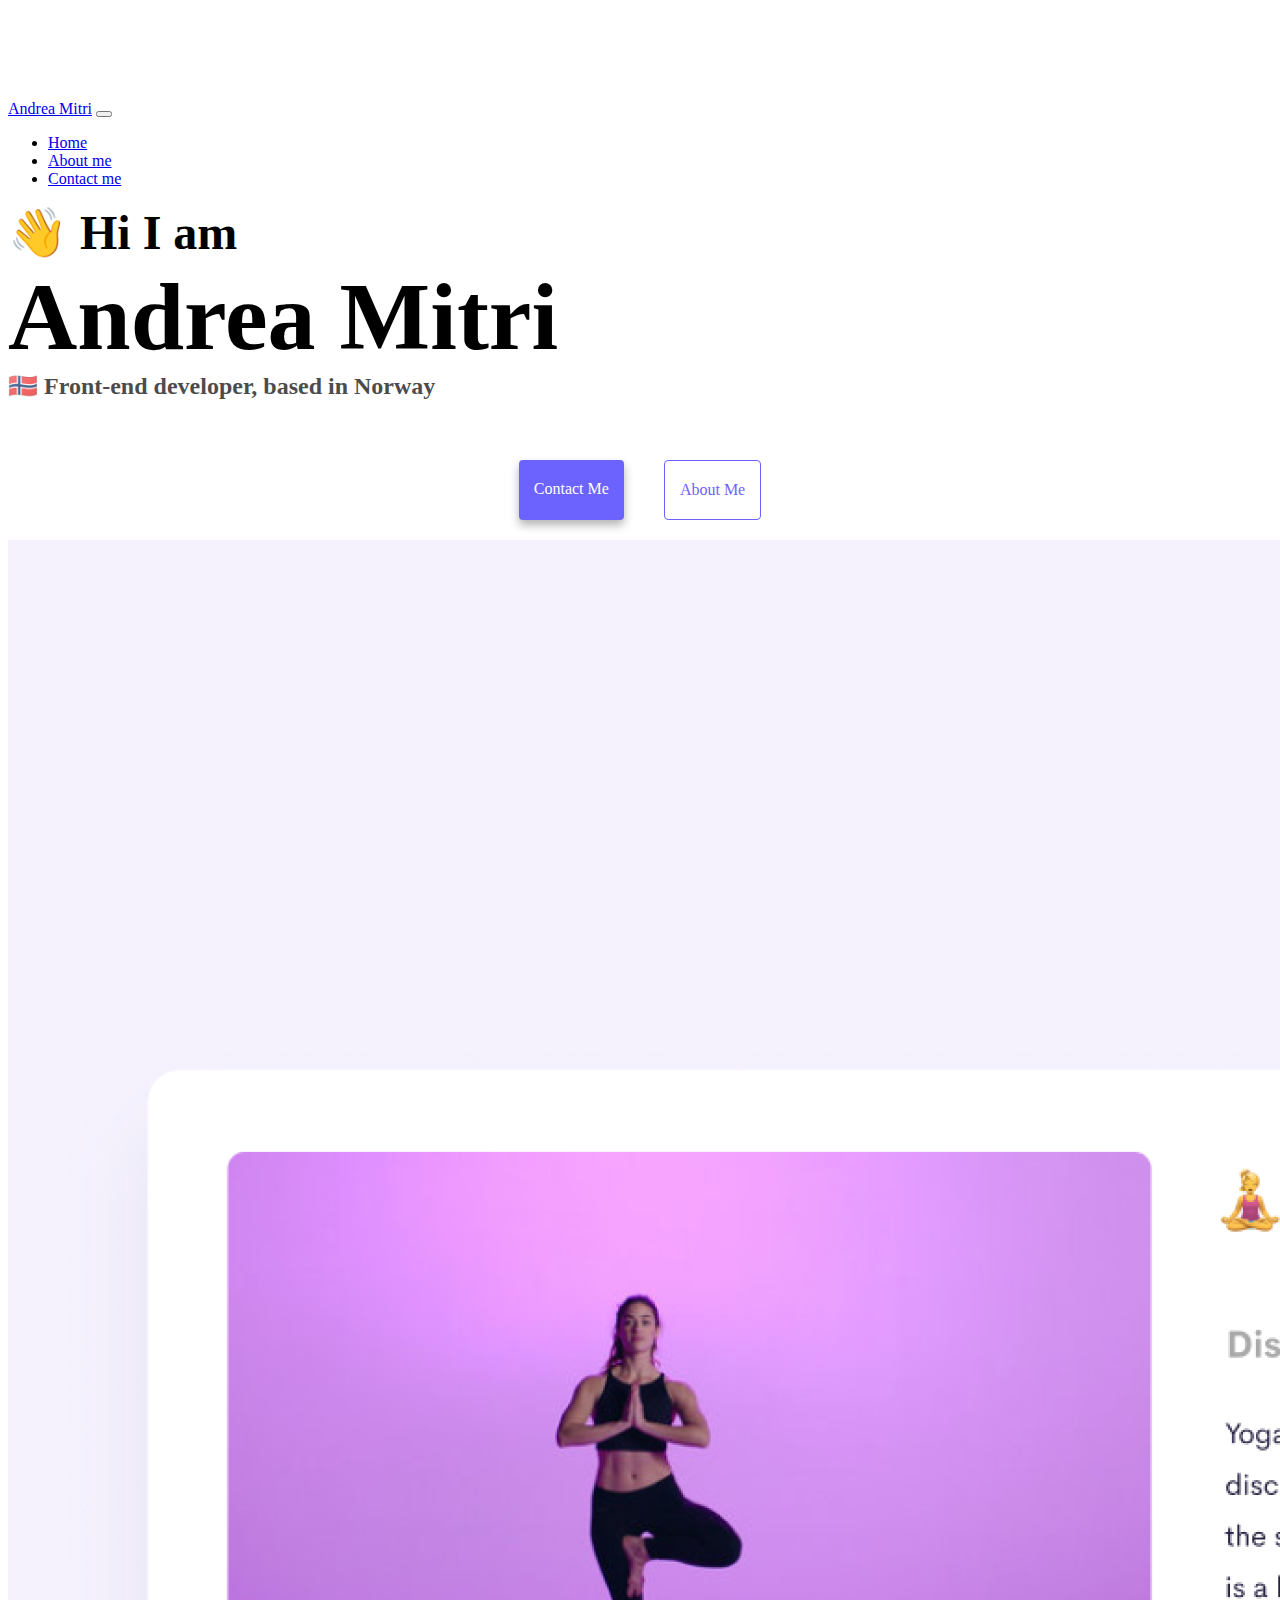
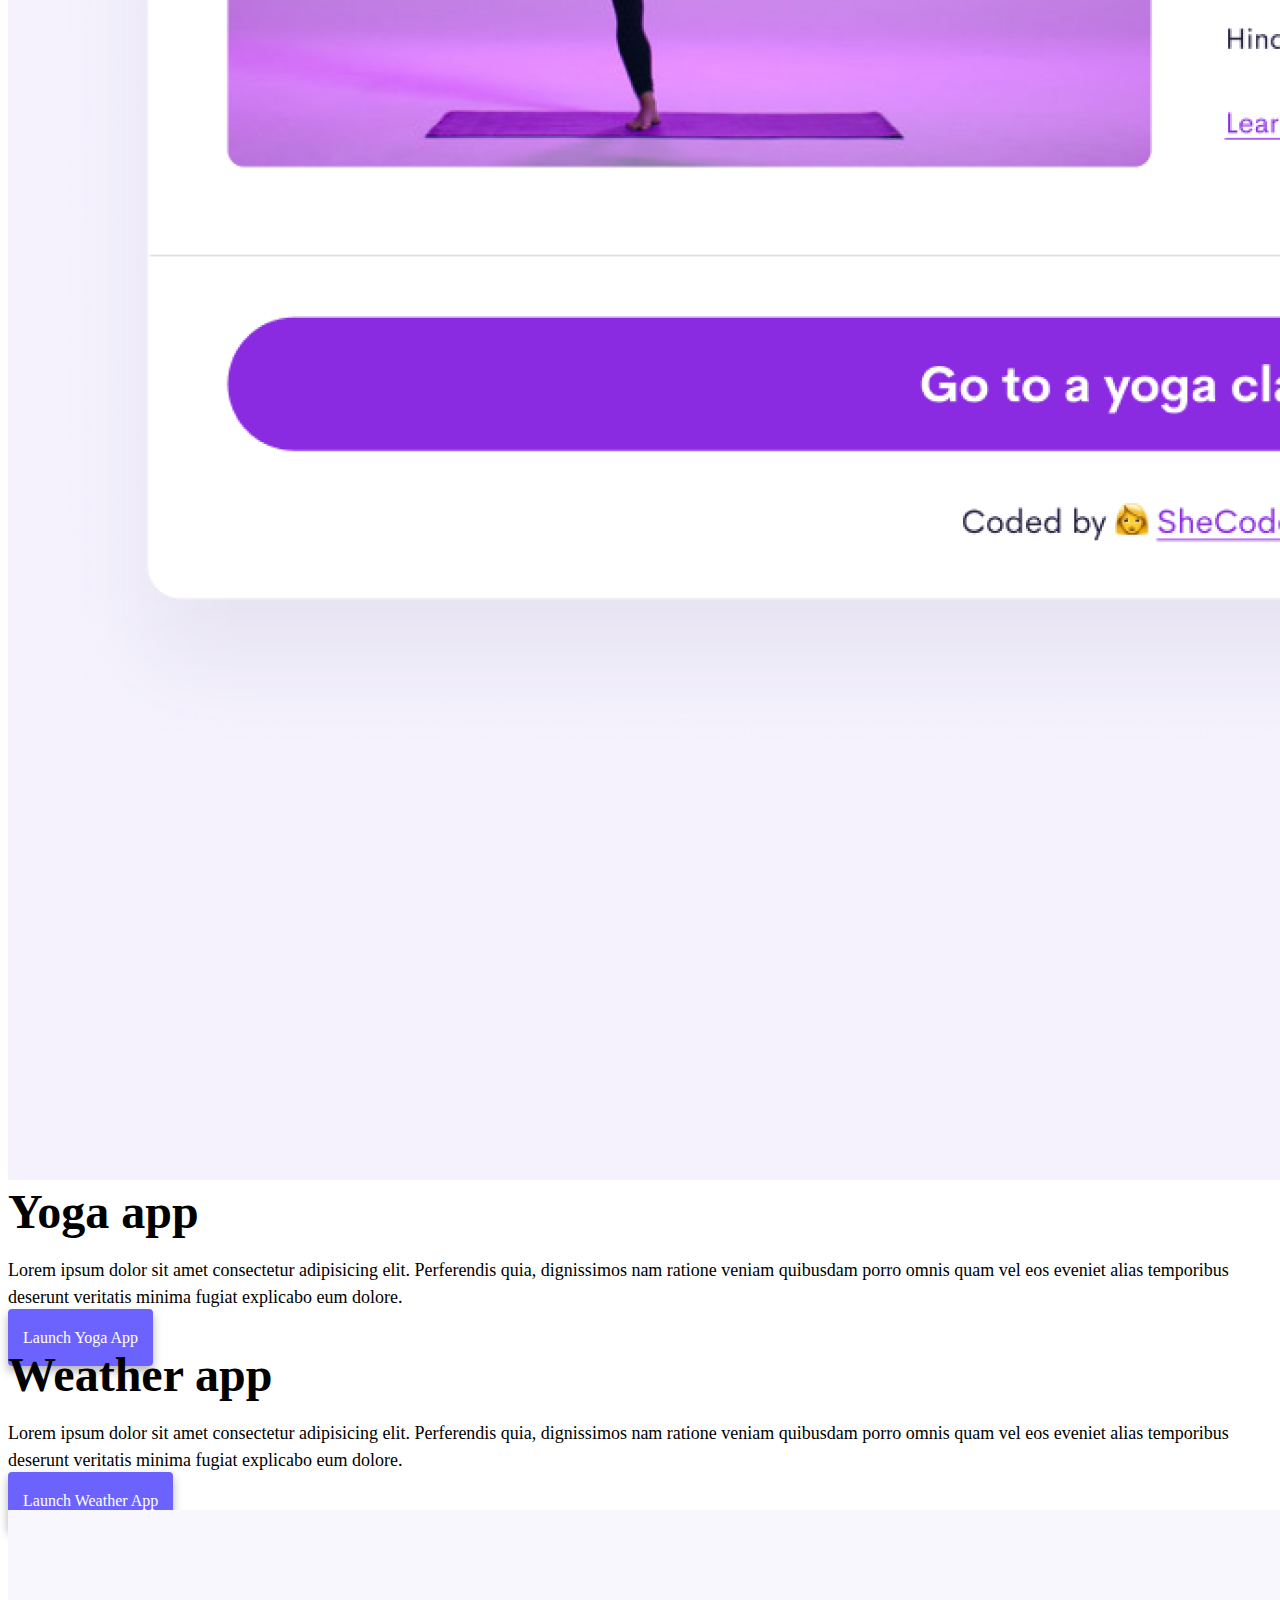
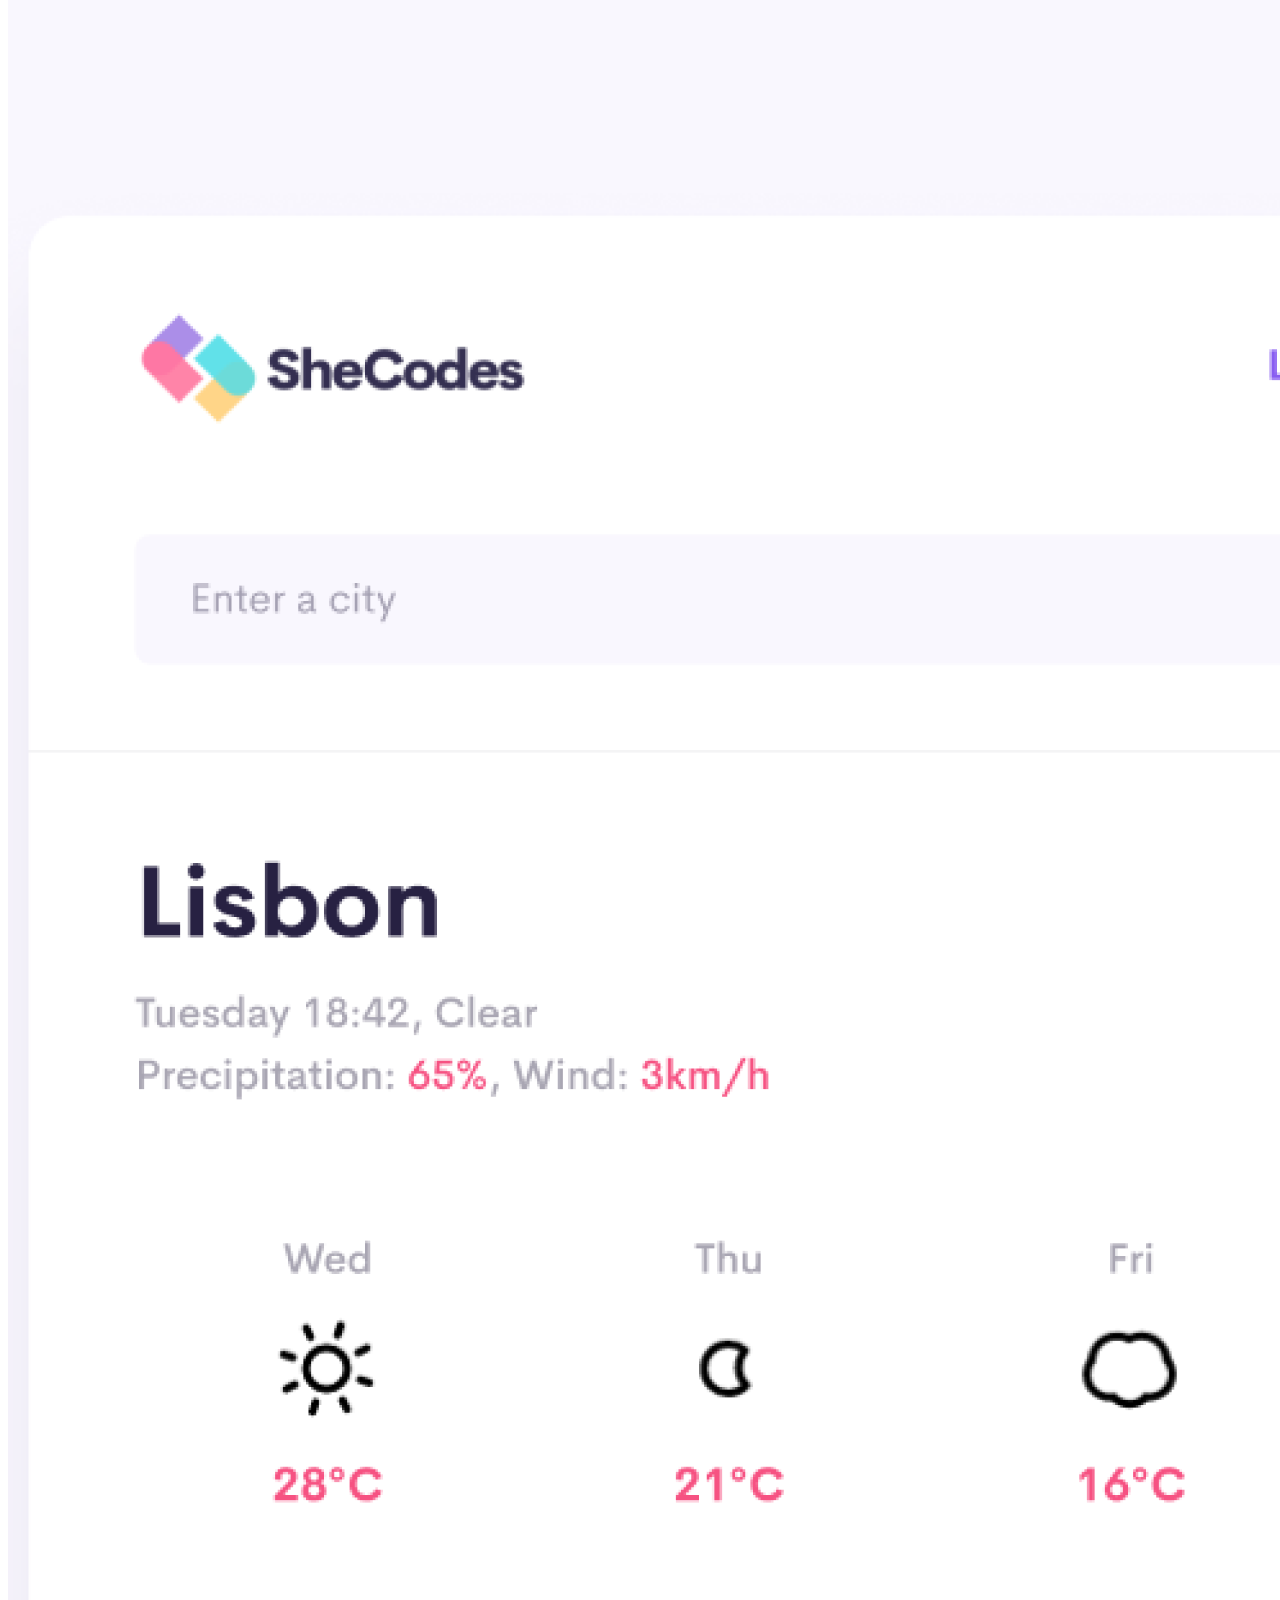
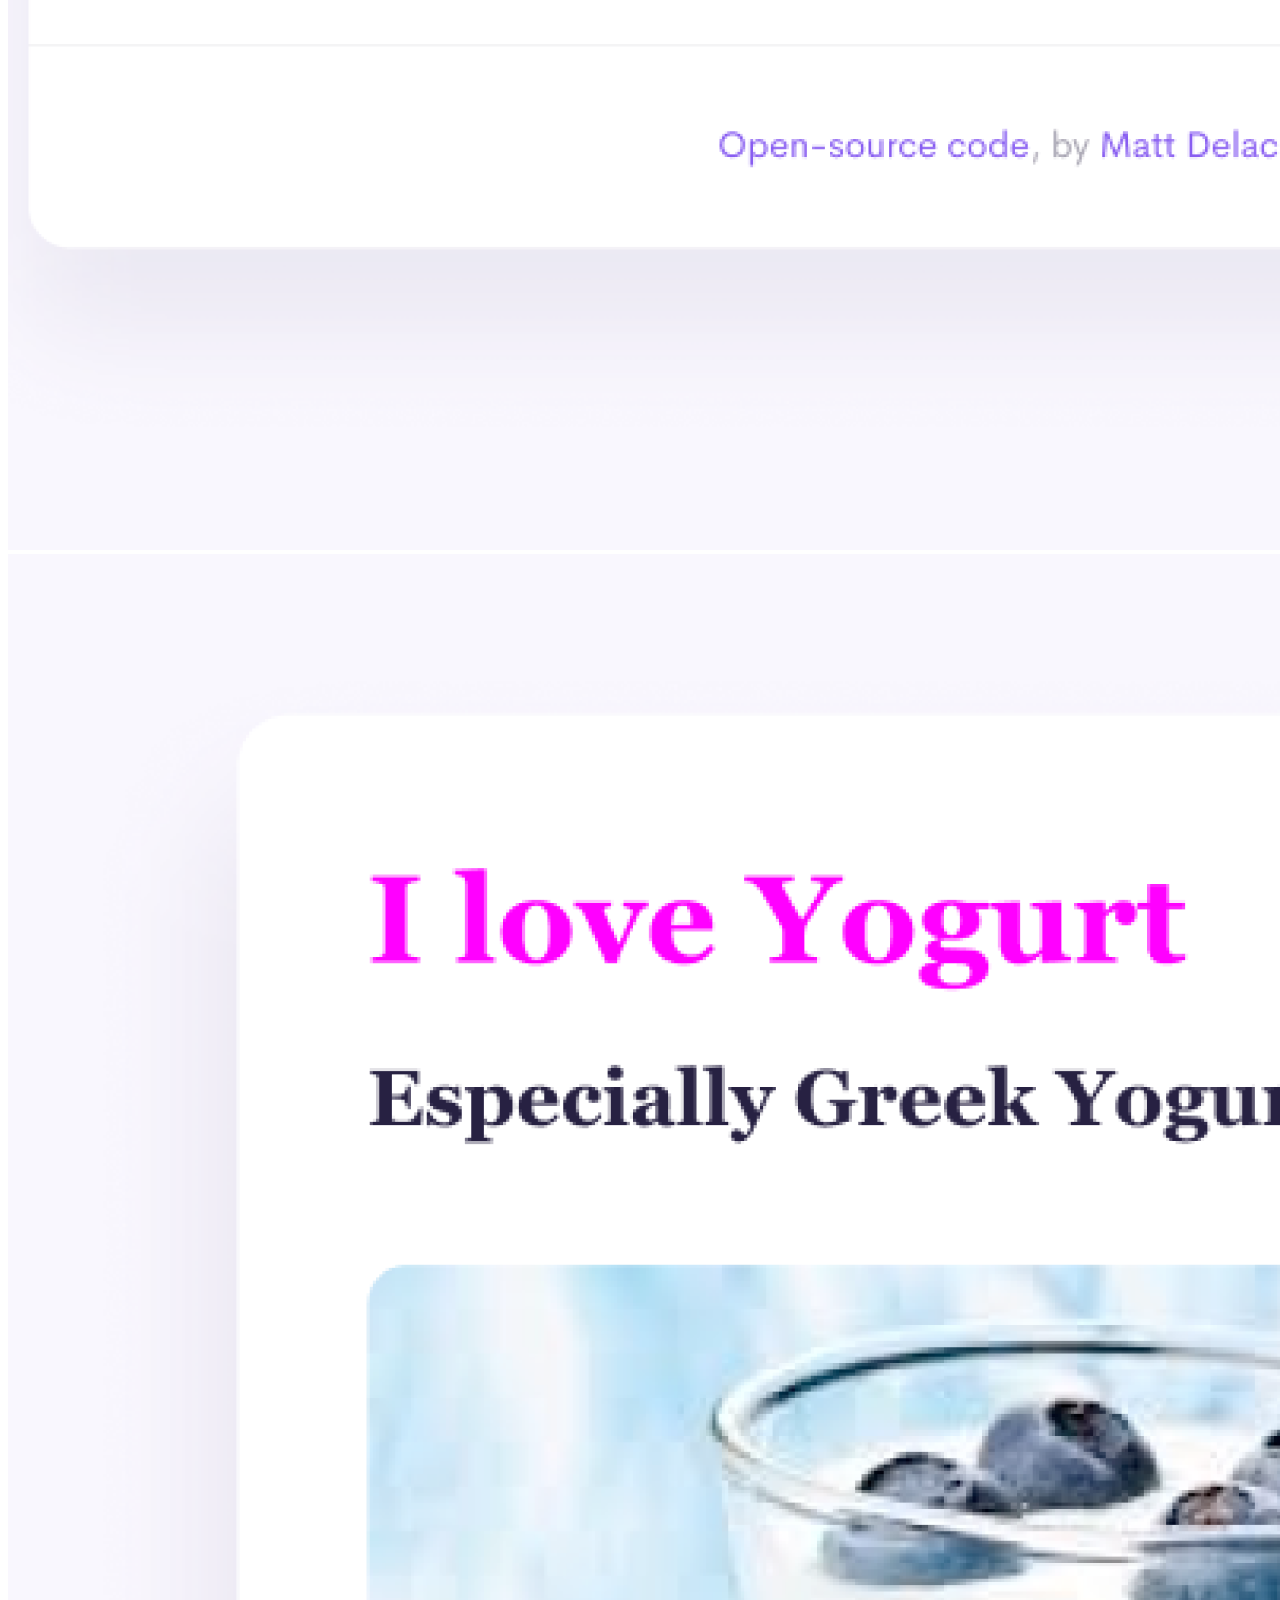
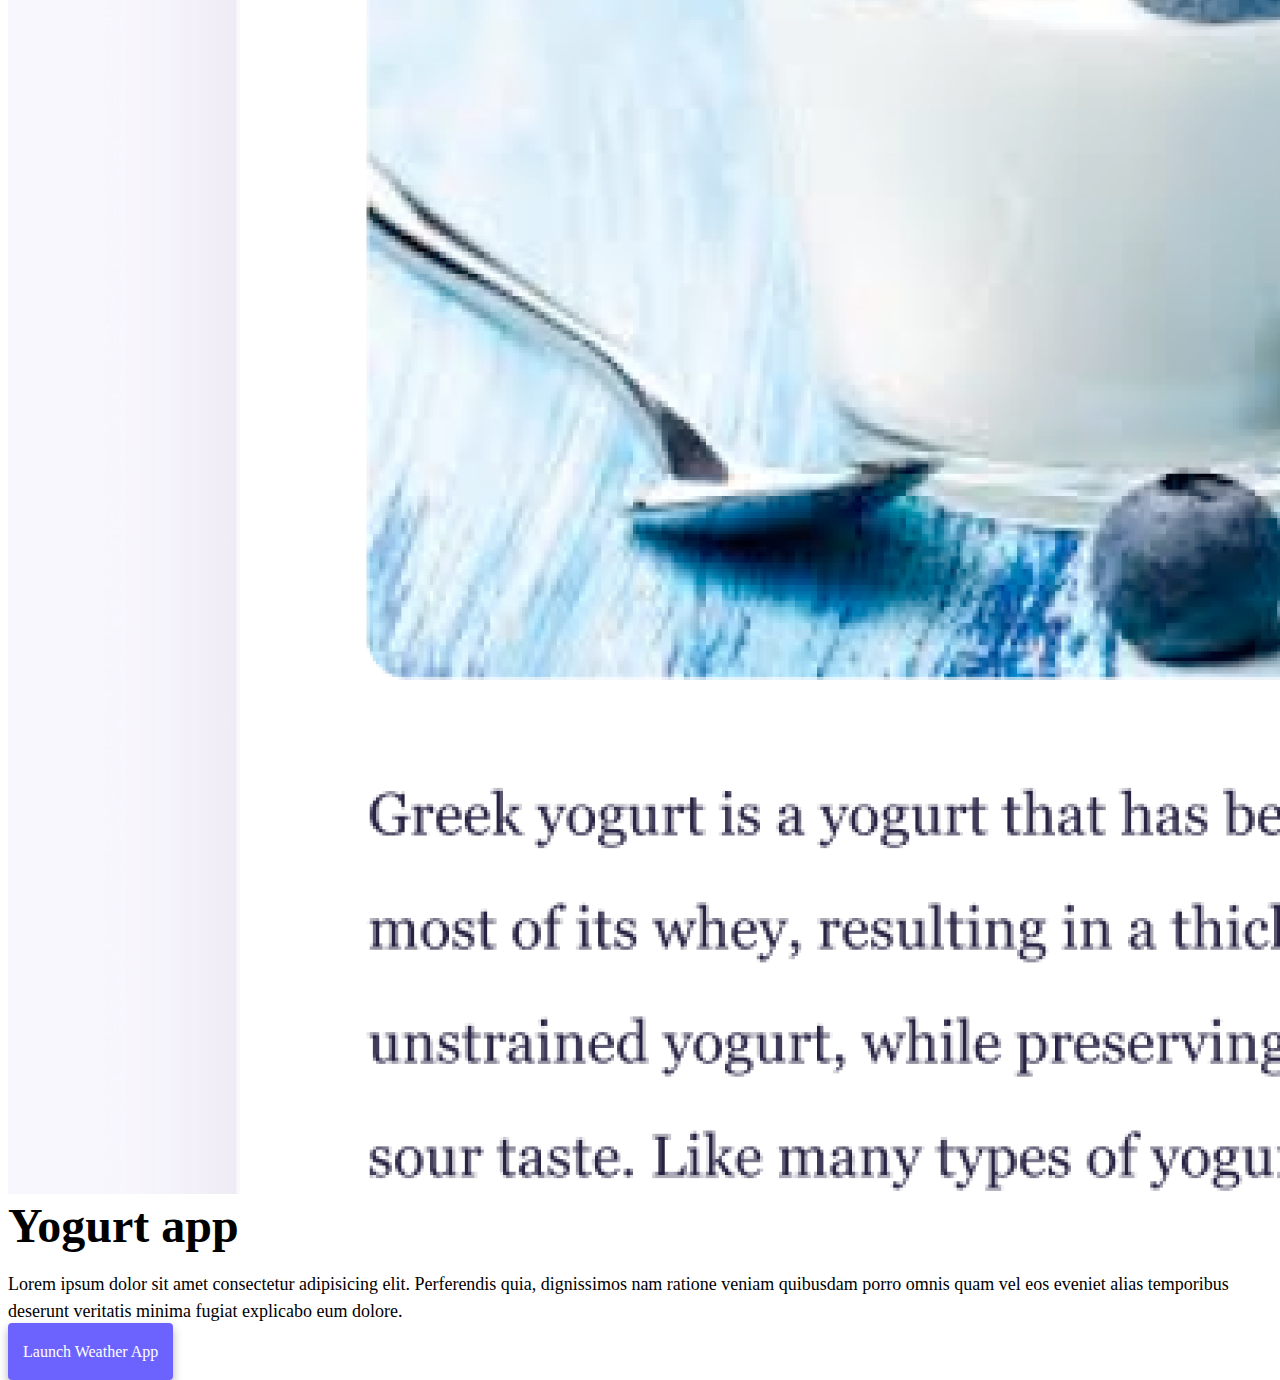
<file: index.html>
<!DOCTYPE html>
<html lang="en">
  <head>
    <meta charset="UTF-8" />
    <meta http-equiv="X-UA-Compatible" content="IE=edge" />
    <meta name="viewport" content="width=device-width, initial-scale=1.0" />
    <title>Front end developer-Andrea Mitri</title>
    <meta
      name="description"
      content="Andrea Mitri a front end developer and her projects"
    />
    <link
      href="https://cdn.jsdelivr.net/npm/bootstrap@5.0.0-beta2/dist/css/bootstrap.min.css"
      rel="stylesheet"
      integrity="sha384-BmbxuPwQa2lc/FVzBcNJ7UAyJxM6wuqIj61tLrc4wSX0szH/Ev+nYRRuWlolflfl"
      crossorigin="anonymous"
    />
    <script
      src="https://cdn.jsdelivr.net/npm/bootstrap@5.0.0-beta2/dist/js/bootstrap.bundle.min.js"
      integrity="sha384-b5kHyXgcpbZJO/tY9Ul7kGkf1S0CWuKcCD38l8YkeH8z8QjE0GmW1gYU5S9FOnJ0"
      crossorigin="anonymous"
    ></script>
    <link rel="stylesheet" href="style.css" />
  </head>
  <body>
    <nav class="navbar navbar-expand-lg navbar-light bg-light fixed-top">
      <div class="container">
        <a class="navbar-brand" href="index.html" title="homepage"
          >Andrea Mitri</a
        >
        <button
          class="navbar-toggler"
          type="button"
          data-bs-toggle="collapse"
          data-bs-target="#navbarNav"
          aria-controls="navbarNav"
          aria-expanded="false"
          aria-label="Toggle navigation"
        >
          <span class="navbar-toggler-icon"></span>
        </button>
        <div class="collapse navbar-collapse" id="navbarNav">
          <ul class="navbar-nav">
            <li class="nav-item">
              <a
                class="nav-link active"
                aria-current="page"
                href="index.html"
                title="home"
                >Home</a
              >
            </li>
            <li class="nav-item">
              <a class="nav-link" href="about.html" title="About Andrea Mitri"
                >About me</a
              >
            </li>
            <li class="nav-item">
              <a
                class="nav-link"
                href="about.html#contact"
                title="Contact Andrea Mitri"
                >Contact me</a
              >
            </li>
          </ul>
        </div>
      </div>
    </nav>
    <h2 class="text-center">👋 Hi I am</h2>
    <h1 class="text-center">Andrea Mitri</h1>
    <h3 class="text-center">🇳🇴 Front-end developer, based in Norway</h3>
    <div class="navigation-links mb-5">
      <a
        href="about.html#contact"
        class="primary-link"
        title="Contact Andrea Mitri"
        >Contact me</a
      >
      <a href="about.html" class="secondary-link" title="About Andrea Mitri"
        >About me</a
      >
    </div>
    <div class="container">
      <div class="row">
        <div class="col-6">
          <img
            src="images/yoga.png"
            alt="yoga"
            class="img-fluid rounded d-none d-sm-block"
          />
        </div>
        <div class="col-sm-6">
          <h2 class="mb-3">Yoga app</h2>
          <p>
            Lorem ipsum dolor sit amet consectetur adipisicing elit. Perferendis
            quia, dignissimos nam ratione veniam quibusdam porro omnis quam vel
            eos eveniet alias temporibus deserunt veritatis minima fugiat
            explicabo eum dolore.
          </p>
          <div class="mt-5">
            <a href="#" class="primary-link" title="yoga-app"
              >Launch Yoga App</a
            >
          </div>
        </div>
      </div>
      <div class="row mt-5">
        <div class="col-sm-6">
          <h2 class="mb-3">Weather app</h2>
          <p>
            Lorem ipsum dolor sit amet consectetur adipisicing elit. Perferendis
            quia, dignissimos nam ratione veniam quibusdam porro omnis quam vel
            eos eveniet alias temporibus deserunt veritatis minima fugiat
            explicabo eum dolore.
          </p>
          <div class="mt-5">
            <a href="#" class="primary-link" title="weather-app"
              >Launch Weather App</a
            >
          </div>
        </div>
        <div class="col-sm-6">
          <img
            src="images/weather.png"
            alt="weather"
            class="img-fluid rounded d-none d-sm-block"
          />
        </div>
      </div>
      <div class="row mt-5">
        <div class="col-sm-6">
          <img
            src="images/yogurt.png"
            alt="yogurt"
            class="img-fluid rounded d-none d-sm-block"
          />
        </div>
        <div class="col-sm-6">
          <h2 class="mb-3">Yogurt app</h2>
          <p>
            Lorem ipsum dolor sit amet consectetur adipisicing elit. Perferendis
            quia, dignissimos nam ratione veniam quibusdam porro omnis quam vel
            eos eveniet alias temporibus deserunt veritatis minima fugiat
            explicabo eum dolore.
          </p>
          <div class="mt-5">
            <a href="#" class="primary-link" title="yogurt-app"
              >Launch Weather App</a
            >
          </div>
        </div>
      </div>
    </div>
  </body>
</html>
</file>
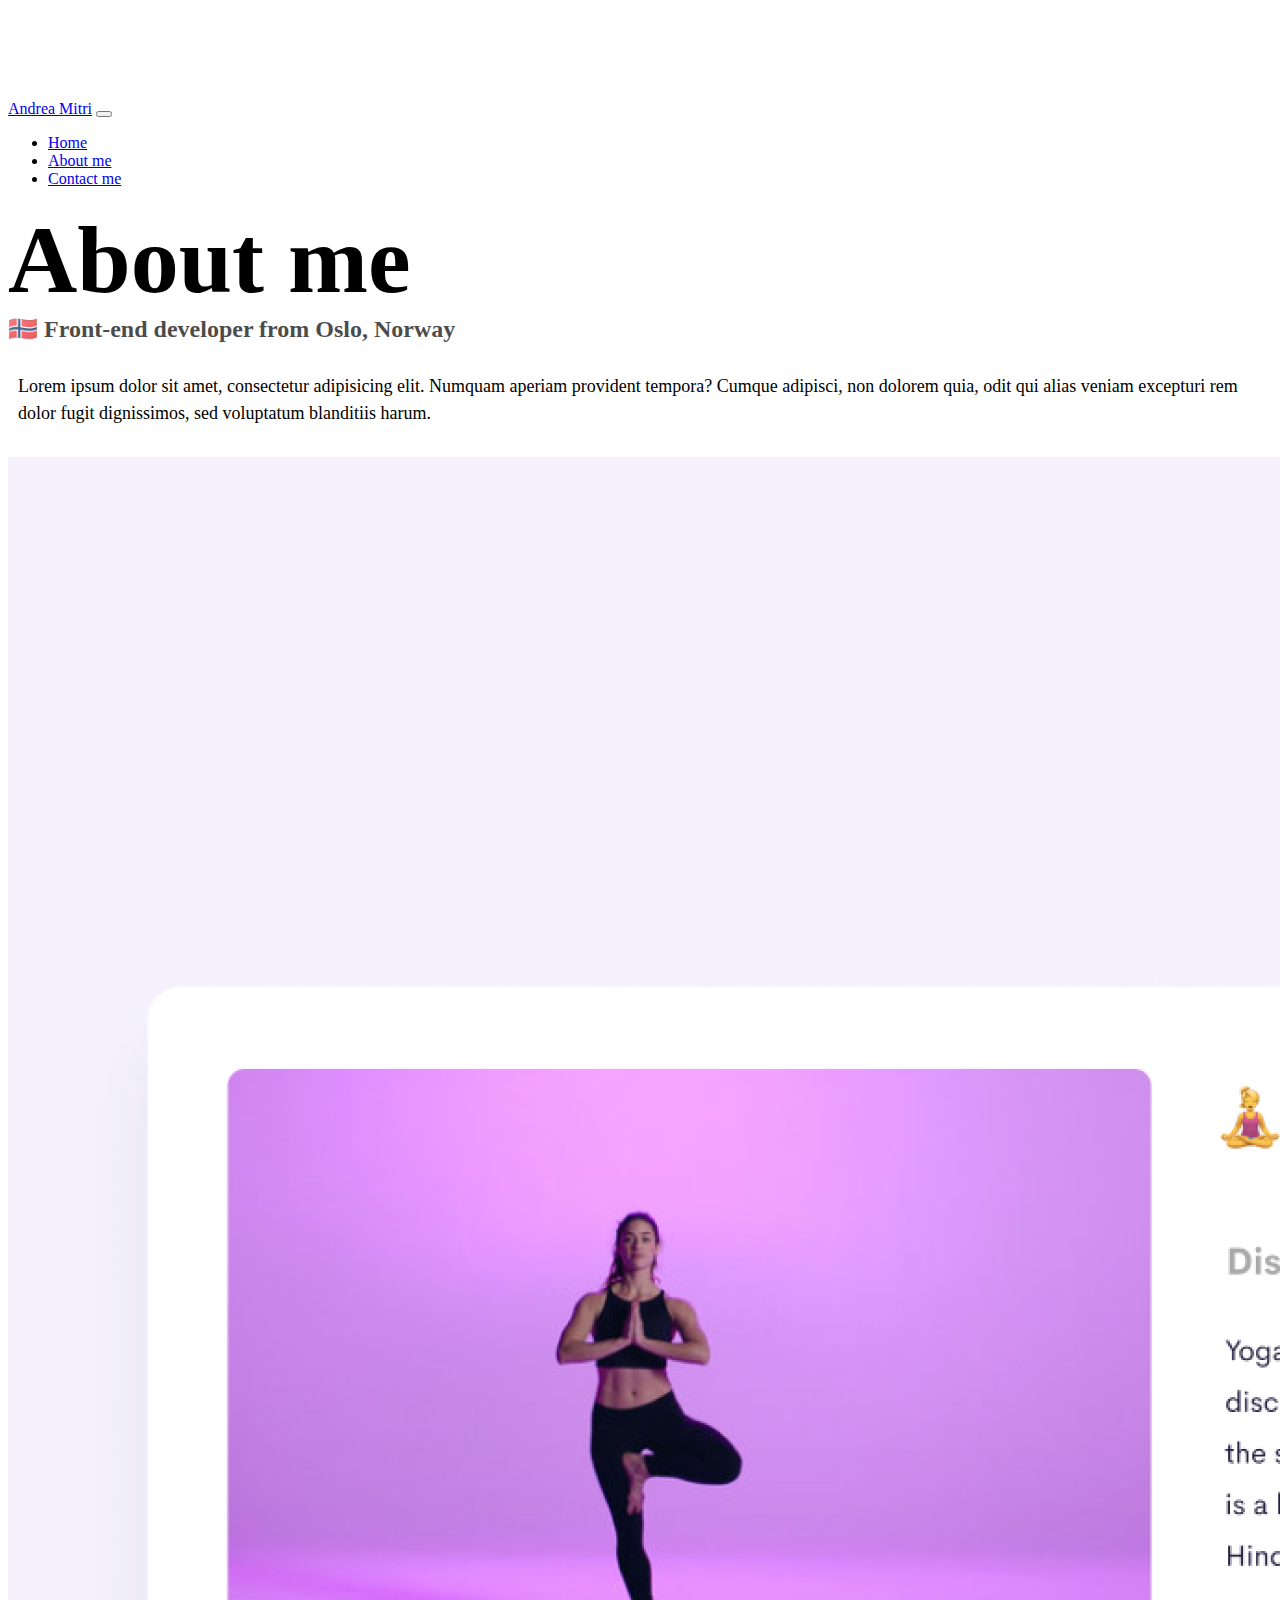
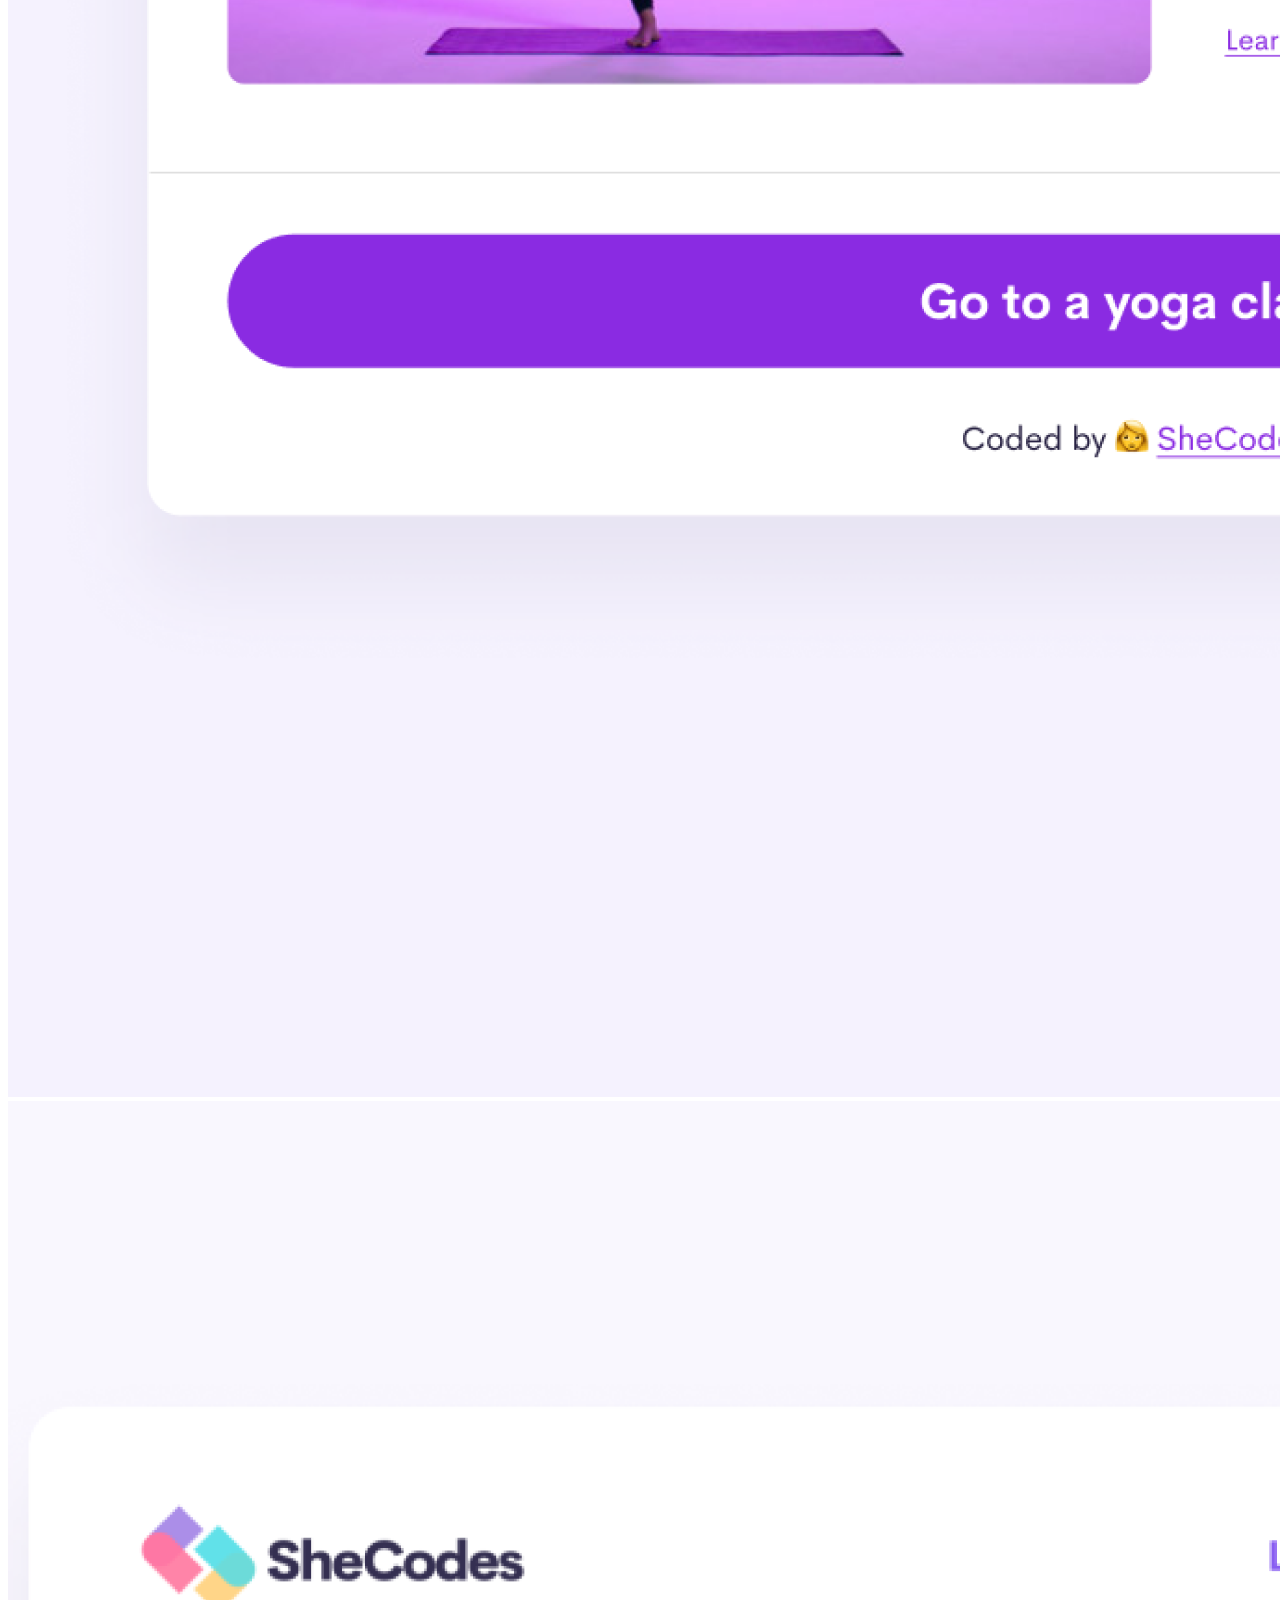
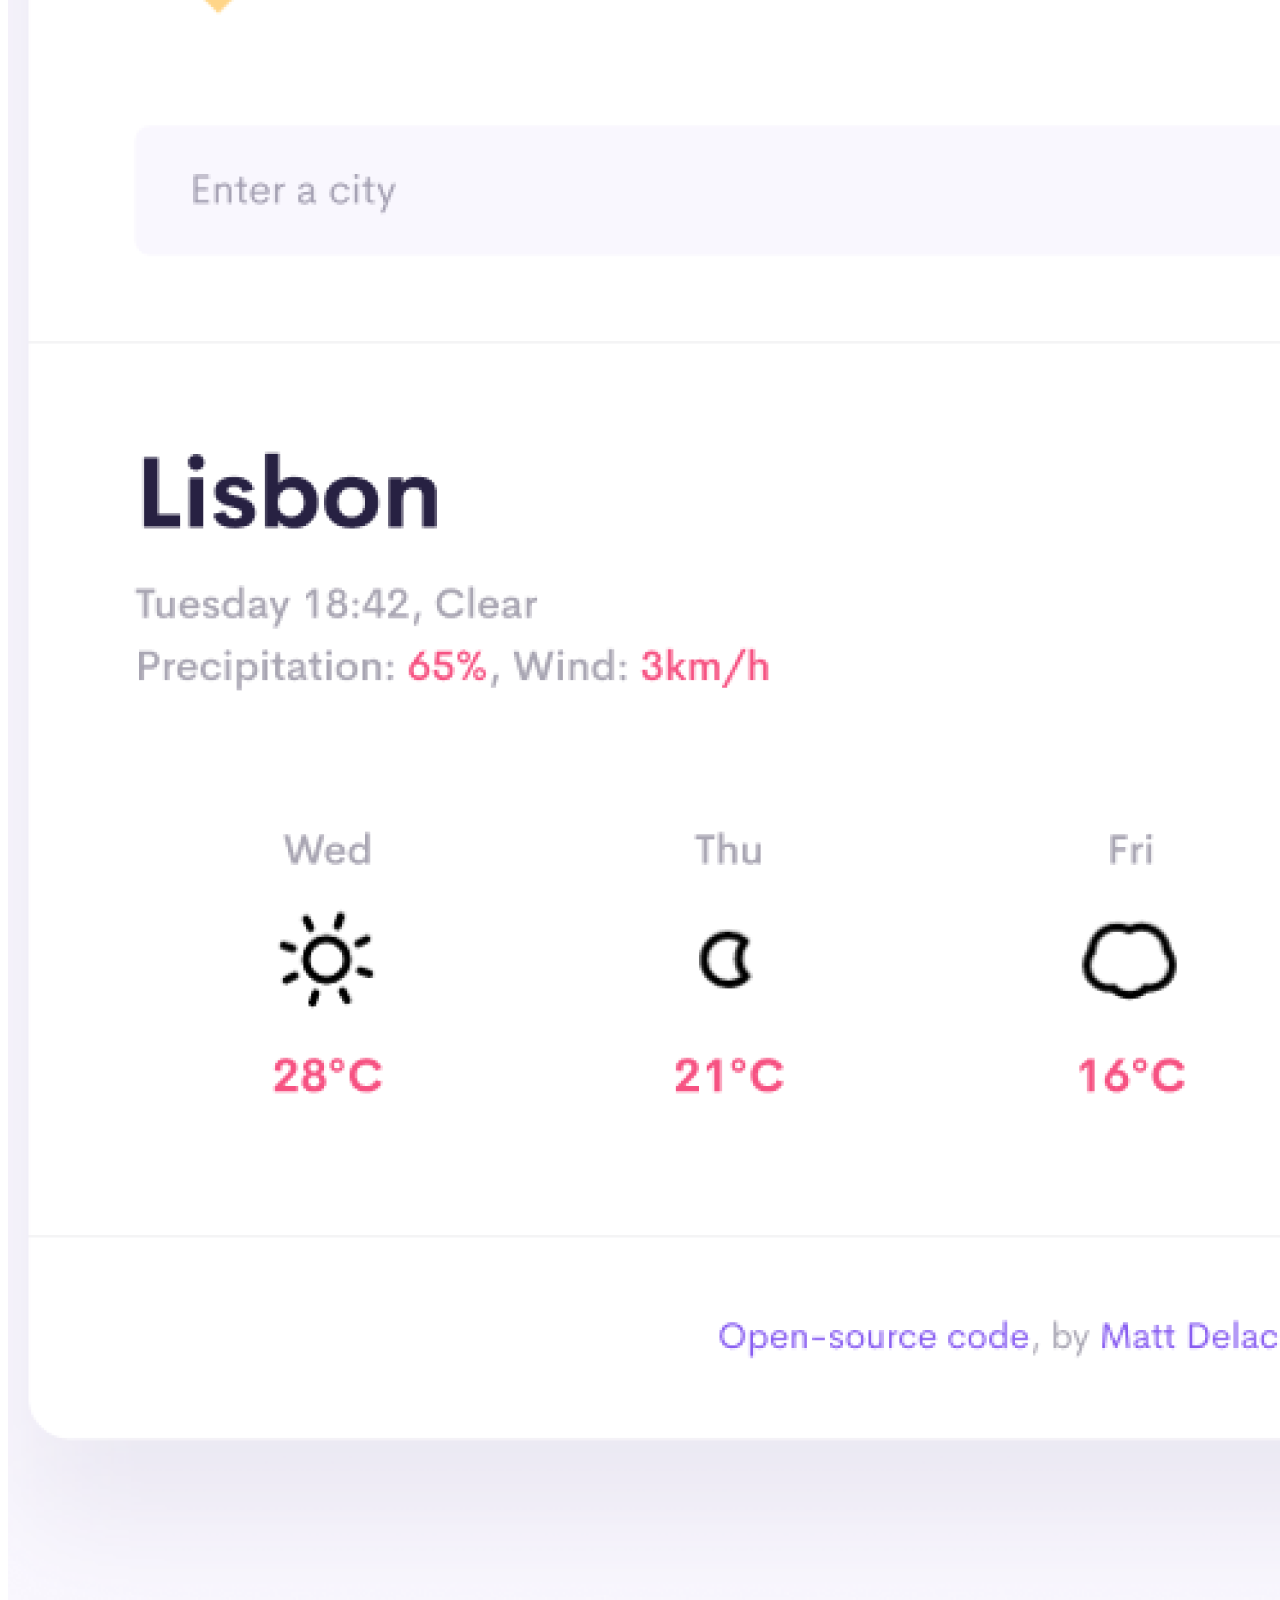
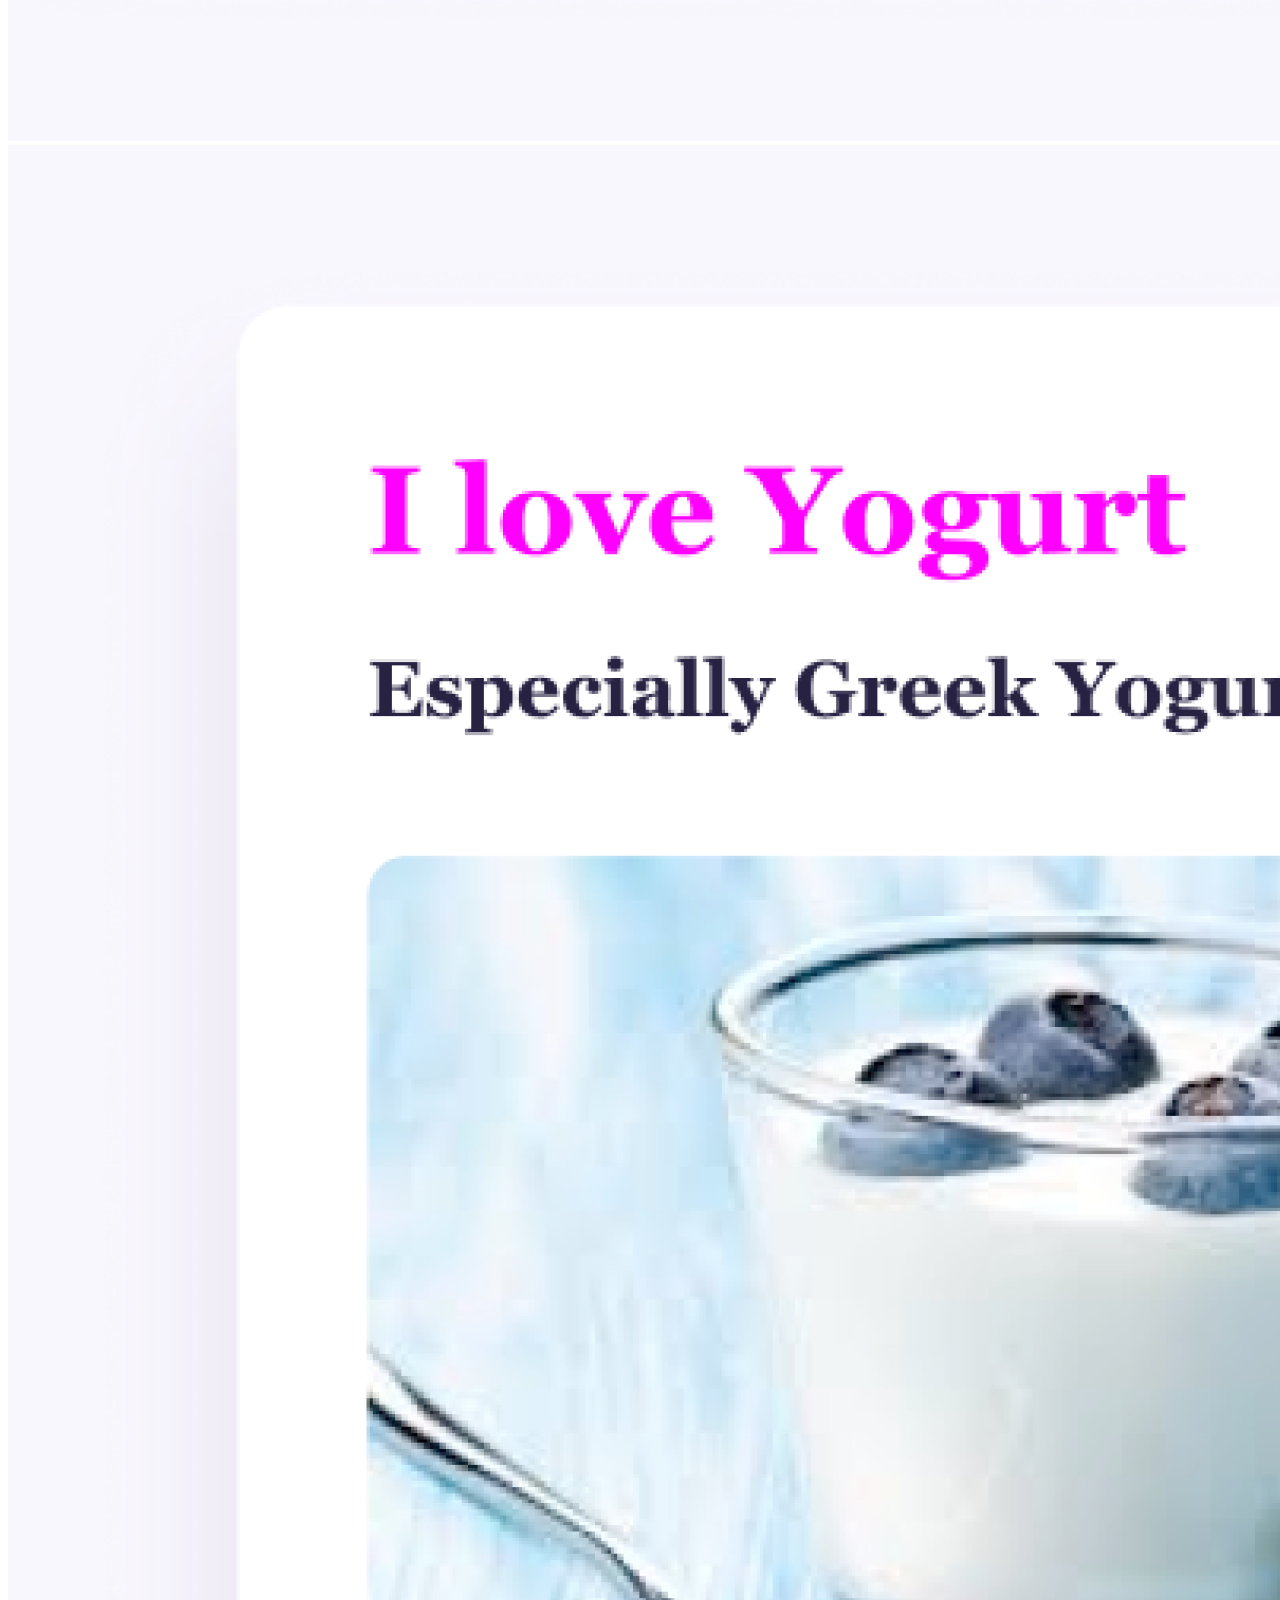
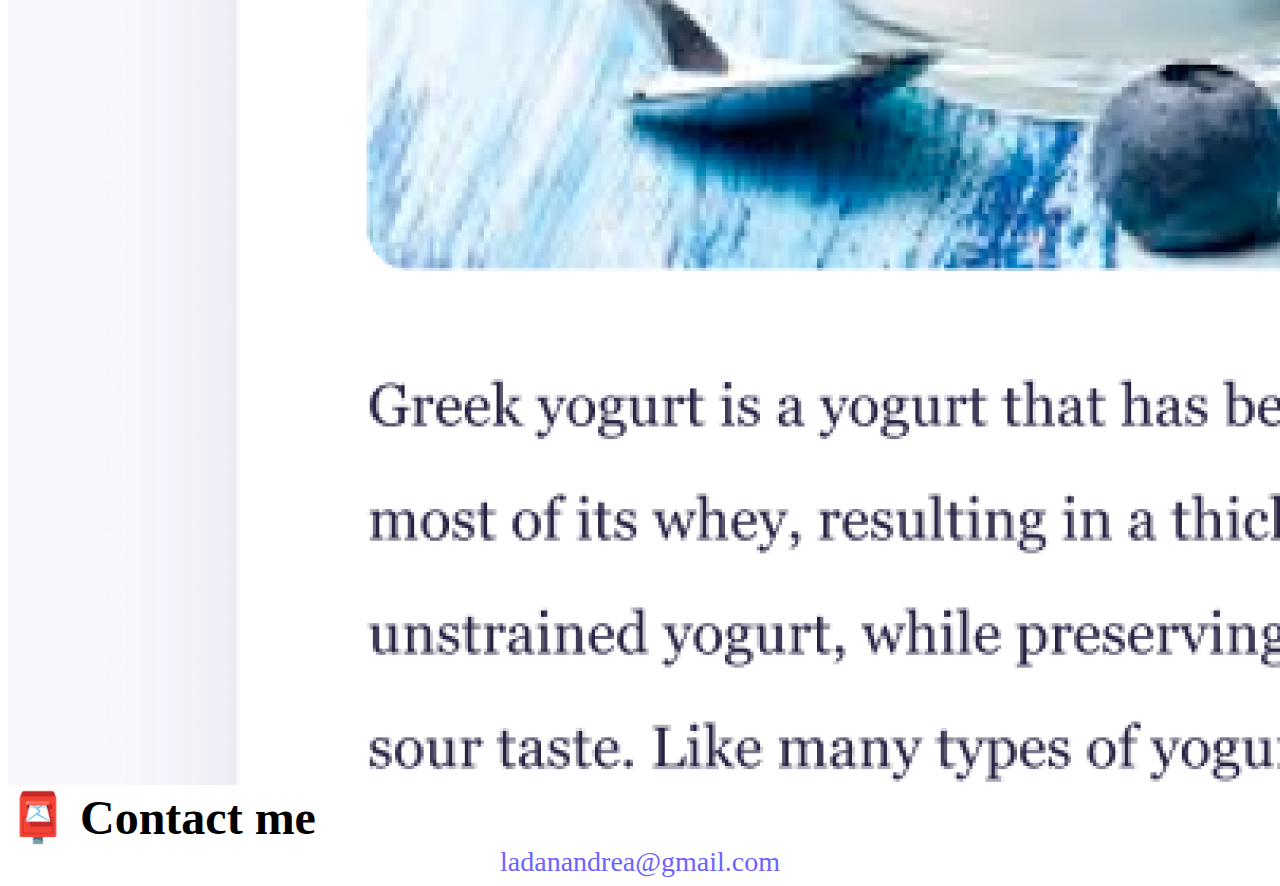
<file: about.html>
<!DOCTYPE html>
<html lang="en">
  <head>
    <meta charset="UTF-8" />
    <meta http-equiv="X-UA-Compatible" content="IE=edge" />
    <meta name="viewport" content="width=device-width, initial-scale=1.0" />
    <link
      href="https://cdn.jsdelivr.net/npm/bootstrap@5.0.0-beta2/dist/css/bootstrap.min.css"
      rel="stylesheet"
      integrity="sha384-BmbxuPwQa2lc/FVzBcNJ7UAyJxM6wuqIj61tLrc4wSX0szH/Ev+nYRRuWlolflfl"
      crossorigin="anonymous"
    />
    <script
      src="https://cdn.jsdelivr.net/npm/bootstrap@5.0.0-beta2/dist/js/bootstrap.bundle.min.js"
      integrity="sha384-b5kHyXgcpbZJO/tY9Ul7kGkf1S0CWuKcCD38l8YkeH8z8QjE0GmW1gYU5S9FOnJ0"
      crossorigin="anonymous"
    ></script>
    <link rel="stylesheet" href="style.css" />
    <title>About Front end developer-Andrea Mitri</title>
    <meta
      name="description"
      content="About a woman developer and how to contact her-Andrea Mitri"
    />
  </head>
  <body>
    <nav class="navbar navbar-expand-lg navbar-light bg-light fixed-top">
      <div class="container">
        <a class="navbar-brand" href="index.html">Andrea Mitri</a>
        <button
          class="navbar-toggler"
          type="button"
          data-bs-toggle="collapse"
          data-bs-target="#navbarNav"
          aria-controls="navbarNav"
          aria-expanded="false"
          aria-label="Toggle navigation"
        >
          <span class="navbar-toggler-icon"></span>
        </button>
        <div class="collapse navbar-collapse" id="navbarNav">
          <ul class="navbar-nav">
            <li class="nav-item">
              <a
                class="nav-link"
                aria-current="page"
                href="index.html"
                title="homepage"
                >Home</a
              >
            </li>
            <li class="nav-item">
              <a
                class="nav-link active"
                href="about.html"
                title="About Andrea Mitri"
                >About me</a
              >
            </li>
            <li class="nav-item">
              <a
                class="nav-link"
                href="about.html#contact"
                title="Contact Andrea Mitri"
                >Contact me</a
              >
            </li>
          </ul>
        </div>
      </div>
    </nav>
    <h1 class="text-center">About me</h1>
    <h3 class="text-center">🇳🇴 Front-end developer from Oslo, Norway</h3>
    <div class="about-paragraphs text-center">
      <p>
        Lorem ipsum dolor sit amet, consectetur adipisicing elit. Numquam
        aperiam provident tempora? Cumque adipisci, non dolorem quia, odit qui
        alias veniam excepturi rem dolor fugit dignissimos, sed voluptatum
        blanditiis harum.
      </p>
    </div>
    <div class="container">
      <div class="row">
        <div class="col-sm-4">
          <img
            src="images/yoga.png"
            alt="yoga"
            class="img-fluid p-2 shadow rounded"
          />
        </div>
        <div class="col-sm-4">
          <img
            src="images/weather.png"
            alt="weather"
            class="img-fluid p-2 shadow rounded"
          />
        </div>
        <div class="col-sm-4">
          <img
            src="images/yogurt.png"
            alt="yogurt"
            class="img-fluid p-2 shadow rounded"
          />
        </div>
      </div>
    </div>
    <div id="contact" class="mt-5">
      <h2 class="text-center">📮 Contact me</h2>
      <a
        href="mailto:ladanandrea@gmail.com"
        class="email-link"
        title="contact us by email"
      >
        ladanandrea@gmail.com
      </a>
    </div>
  </body>
</html>
</file>
<file: style.css>
:root {
  --primary-color: #6c63ff;
  --secondary-color: #f5f2fe;
  --box-shadow: 0 5px 10px rgba(0, 0, 0, 0.3);
}

body {
  margin-top: 100px;
}

h1,
h2,
h3 {
  margin: 0;
}

h1 {
  font-size: 96px;
}

h2 {
  font-size: 48px;
}

h3 {
  font-size: 24px;
  opacity: 0.7;
}

p {
  font-size: 18px;
  line-height: 1.5;
}

.navigation-links {
  display: flex;
  margin-top: 40px;
  justify-content: center;
}

.navigation-links a {
  margin: 20px;
}

.primary-link {
  border-radius: 4px;
  padding: 20px 15px;
  text-decoration: none;
  text-transform: capitalize;
  background: var(--primary-color);
  box-shadow: var(--box-shadow);
  color: white;
}

.secondary-link {
  border-radius: 4px;
  padding: 20px 15px;
  text-decoration: none;
  text-transform: capitalize;
  color: var(--primary-color);
  border: 1px solid var(--primary-color);
}

.homepage-link {
  color: var(--primary-color);
  text-align: center;
  display: block;
}

.about-paragraphs {
  margin: 30px 0;
}

.about-paragraphs p {
  margin: 10px;
}

.email-link {
  display: flex;
  justify-content: center;
  color: var(--primary-color);
  font-size: 28px;
  text-decoration: none;
}

.email-link:hover {
  text-decoration: underline;
}

@media (max-width: 576px) {
  h2 {
    text-align: center;
    font-size: 32px;
  }
}
</file>
